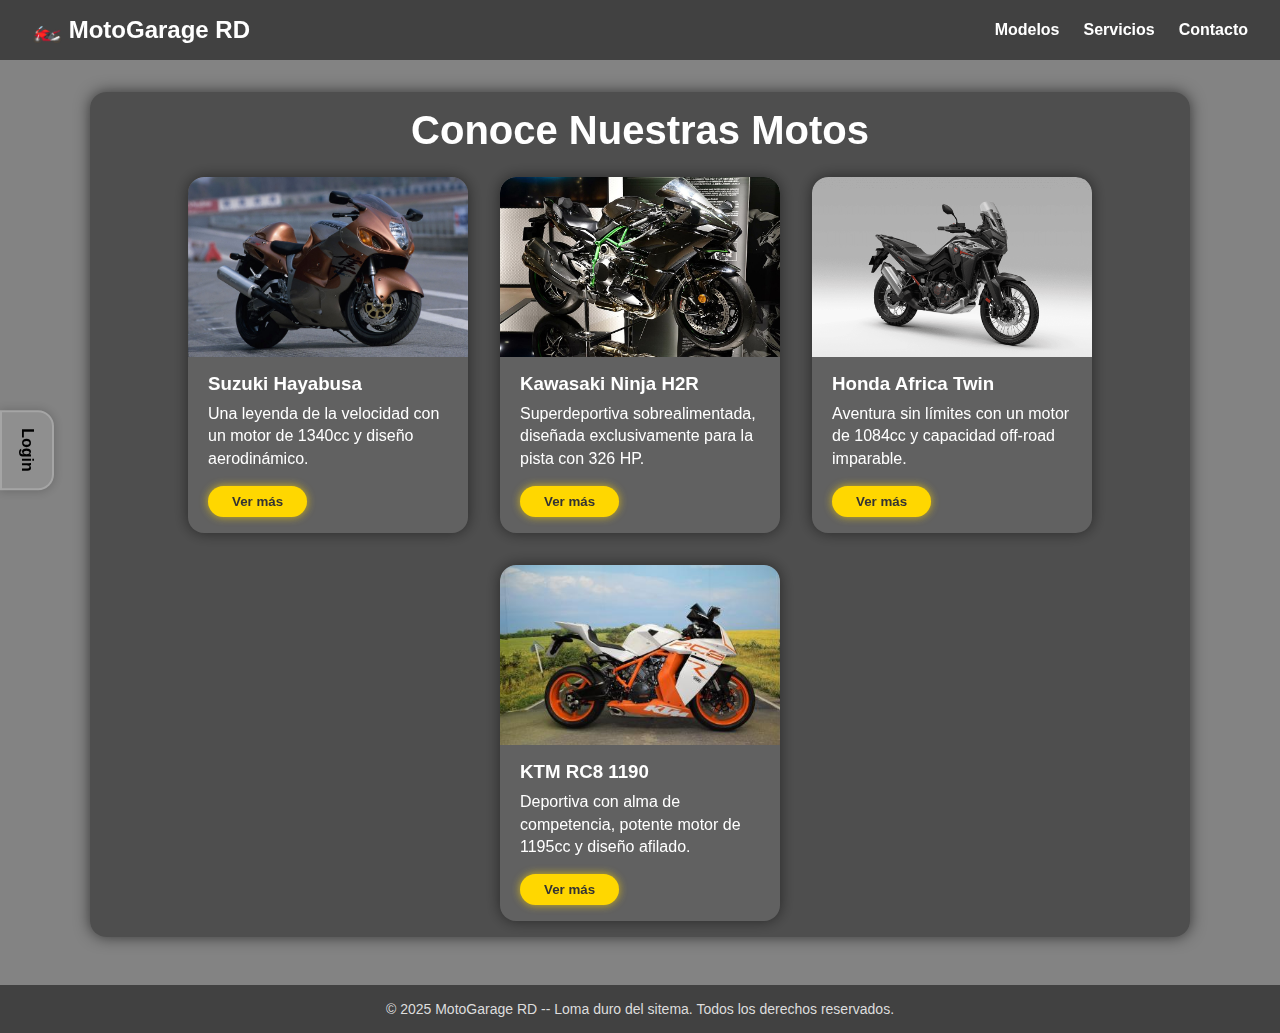
<file: index.html>
<!DOCTYPE html>
<html lang="en">
<head>
    <meta charset="UTF-8">
    <meta name="viewport" content="width=device-width, initial-scale=1.0">
    <link rel="stylesheet" href="styles.css">
    <title>MotoGarage RD</title>
</head>
<body>
    <header>
        <div class="logo">🏍️ MotoGarage RD</div>
        <nav>
            <a href="#modelos">Modelos</a>
            <a href="#servicios">Servicios</a>
            <a href="#contacto">Contacto</a>
        </nav>
    </header>

    <a href="./login/index.html">
        <button class="login-button" aria-label="Login">Login</button>
    </a>
    <main>
        <h1 id="modelos">Conoce Nuestras Motos</h1>

        <div class="cards-container">
            <article class="card">
                <img src="images/hayabusa.jpg" alt="Suzuki Hayabusa" />
                <div class="card-content">
                    <h3>Suzuki Hayabusa</h3>
                    <p>Una leyenda de la velocidad con un motor de 1340cc y diseño aerodinámico.</p>
                    <button>Ver más</button>
                </div>
            </article>

            <article class="card">
                <img src="images/h2r.jpg" alt="Kawasaki H2R" />
                <div class="card-content">
                    <h3>Kawasaki Ninja H2R</h3>
                    <p>Superdeportiva sobrealimentada, diseñada exclusivamente para la pista con 326 HP.</p>
                    <button>Ver más</button>
                </div>
            </article>

            <article class="card">
                <img src="images/africa_twin.jpg" alt="Honda Africa Twin" />
                <div class="card-content">
                    <h3>Honda Africa Twin</h3>
                    <p>Aventura sin límites con un motor de 1084cc y capacidad off-road imparable.</p>
                    <button>Ver más</button>
                </div>
            </article>

            <article class="card">
                <img src="images/rc8.jpg" alt="KTM RC8" />
                <div class="card-content">
                    <h3>KTM RC8 1190</h3>
                    <p>Deportiva con alma de competencia, potente motor de 1195cc y diseño afilado.</p>
                    <button>Ver más</button>
                </div>
            </article>
        </div>
    </main>

    <footer id="contacto">
        &copy; 2025 MotoGarage RD -- Loma duro del sitema. Todos los derechos reservados.
    </footer>
</body>
</html>
</file>
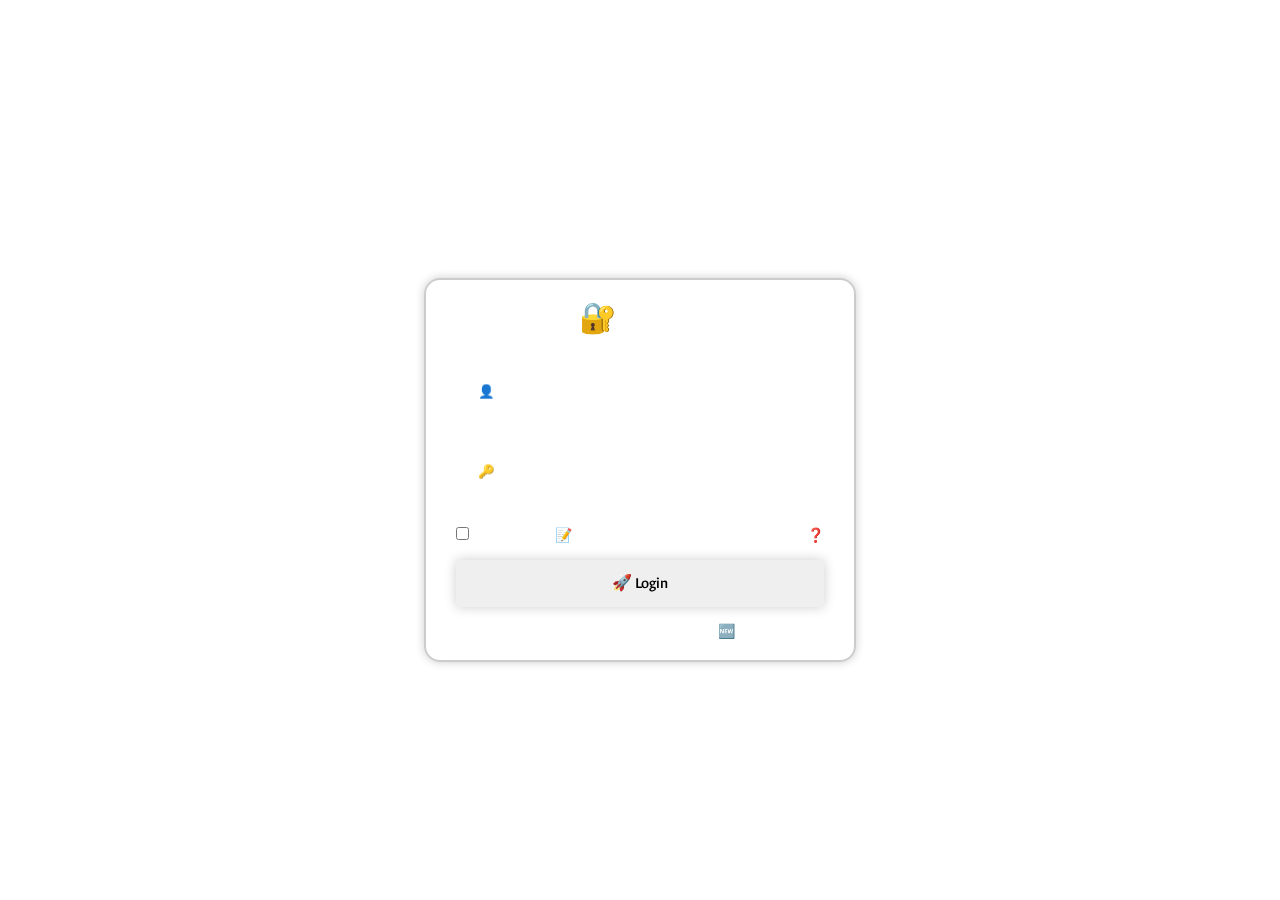
<file: login/index.html>
<!DOCTYPE html>
<html lang="en">
<head>
    <meta charset="UTF-8">
    <meta name="viewport" content="width=device-width, initial-scale=1.0">
    <link rel="stylesheet" href="./styles.css">
    <title>🔐 LOGIN</title>
</head>
<body>
    <div class="wrapper">
        <form action="../index.html">
            <h1>🔐 LOGIN</h1>
            <div class="input-box">
                <input type="text" placeholder="👤 Username" required>
                <i class="bx bxs-user"></i>
            </div>
            <div class="input-box">
                <input type="password" placeholder="🔑 Password" required>
                <i class="bx bxs-lock"></i>
            </div>
            <div class="remember-forgot">
                <label><input type="checkbox">Remember me 📝</label>
                <a href="forgot_password.html">Forgot password? ❓</a>
            </div>
            <div>
                <button type="submit" class="btn">🚀 Login</button>
                <div class="register-link">
                    <p>Don't have an account? <a href="Register.html">Sign up 🆕</a></p>
                </div>
            </div>
        </form>
    </div>
</body>
</html>
</file>
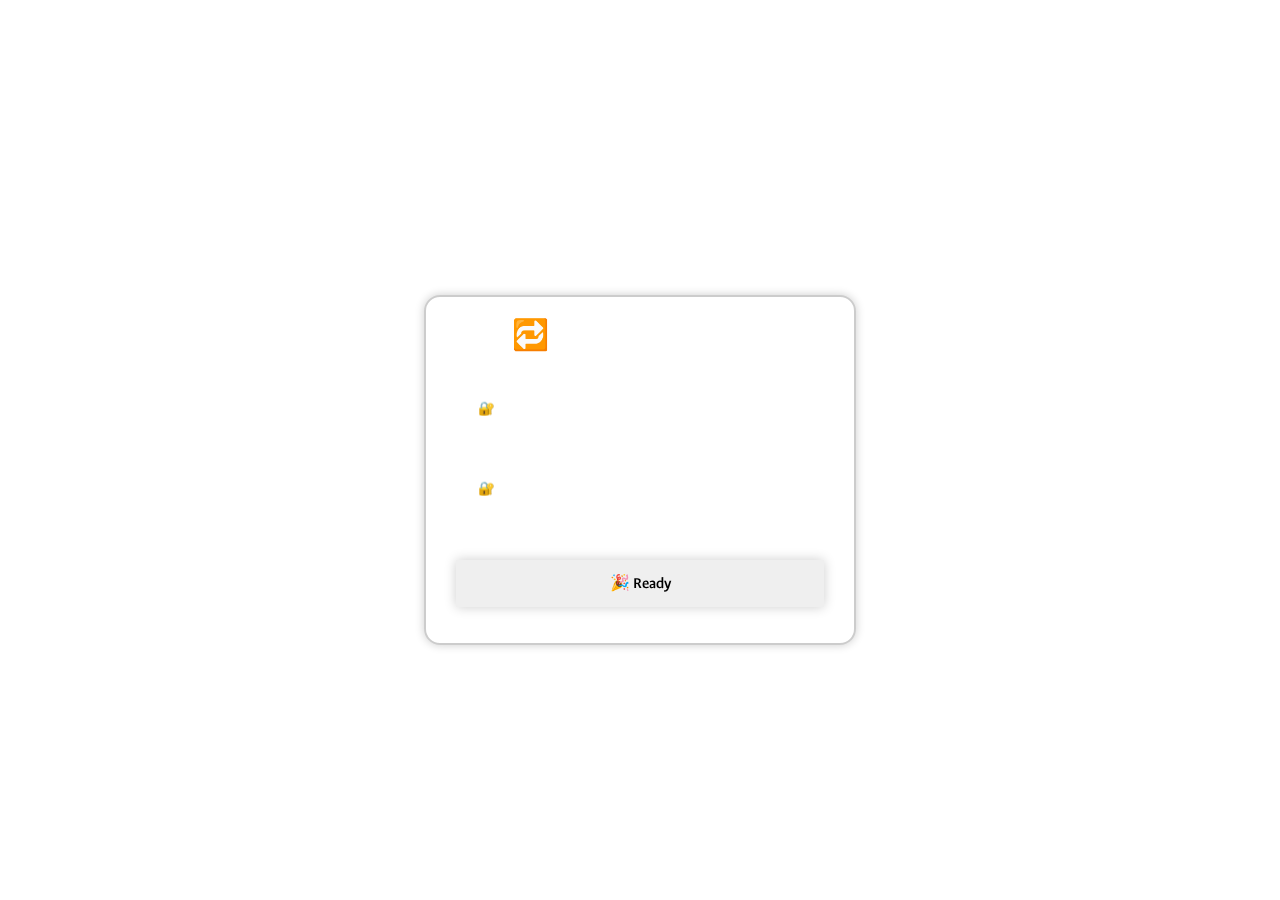
<file: login/Cambia_your_contrasehina.html>
<!DOCTYPE html>
<html lang="en">
<head>
    <meta charset="UTF-8">
    <meta name="viewport" content="width=device-width, initial-scale=1.0">
    <link rel="stylesheet" href="./styles.css">
    <title>🔁 Cambiar contraseña</title>
</head>
<body>
    <div class="wrapper">
        <form action="../index.html">
            <h1>🔁 Change Password</h1>
            <div class="input-box">
                <input type="password" placeholder="🔐 New password" required>
                <i class="bx bxs-lock"></i>
            </div>
            <div class="input-box">
                <input type="password" placeholder="🔐 Repeat password" required>
                <i class="bx bxs-lock"></i>
            </div>
            <div>
                <button type="submit" class="btn">🎉 Ready</button>
            </div>
        </form>
    </div>
</body>
</html>
</file>
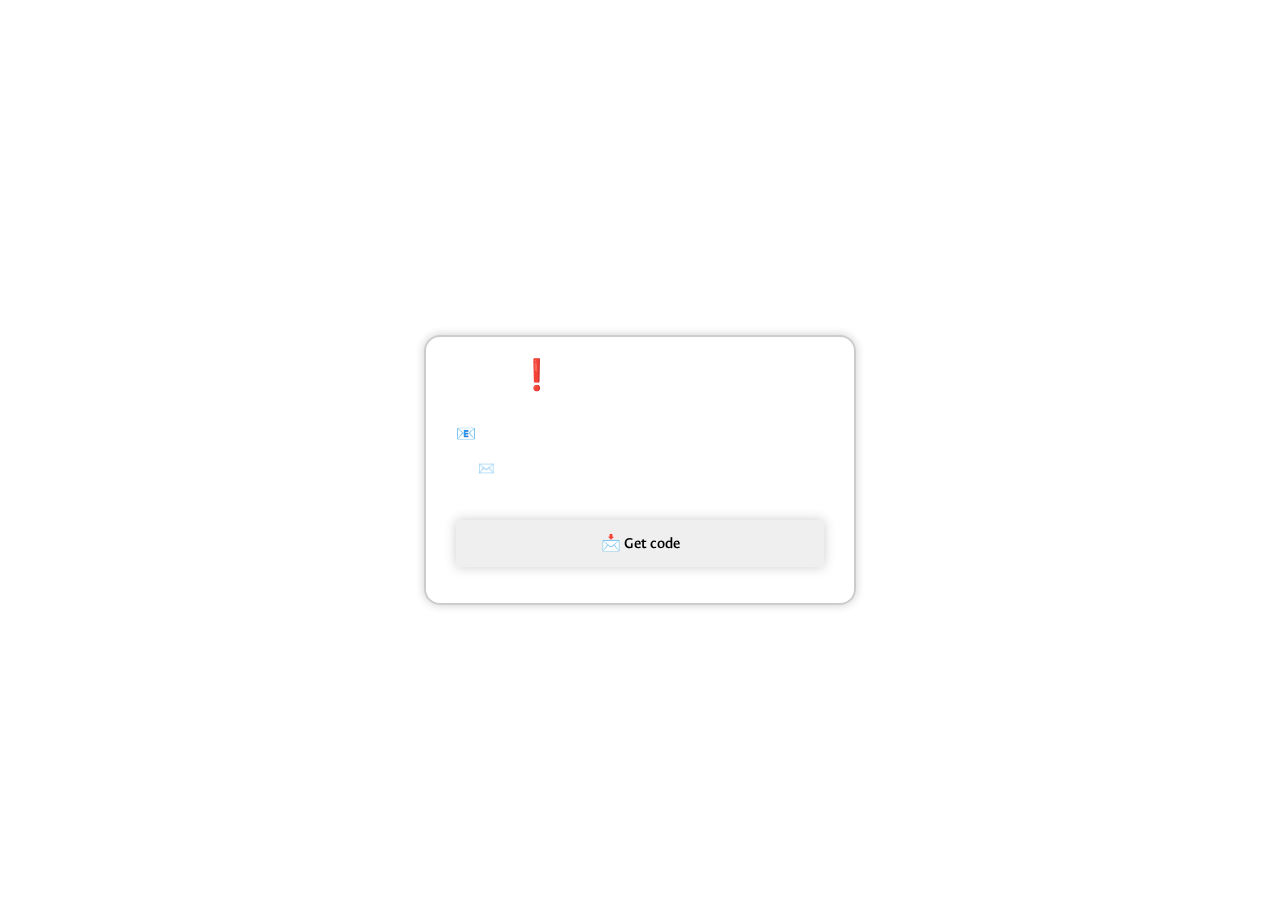
<file: login/forgot_password.html>
<!DOCTYPE html>
<html lang="en">
<head>
    <meta charset="UTF-8">
    <meta name="viewport" content="width=device-width, initial-scale=1.0">
    <link rel="stylesheet" href="./styles.css">
    <title>🔒 Olvidaste tu contraseña</title>
</head>
<body>
    <div class="wrapper">
        <form action="your_fokin_code.html" method="get">
            <h1>❗ Forgot password</h1>
            <div class="input-box">
                <p>📧 Enter your email to receive a verification code</p>
                <input type="text" placeholder="✉️ Email" required>
                <i class="bx bxs-envelope"></i>
            </div>
            <div>
                <button type="submit" class="btn">📩 Get code</button>
            </div>
        </form>
    </div>
</body>
</html>
</file>
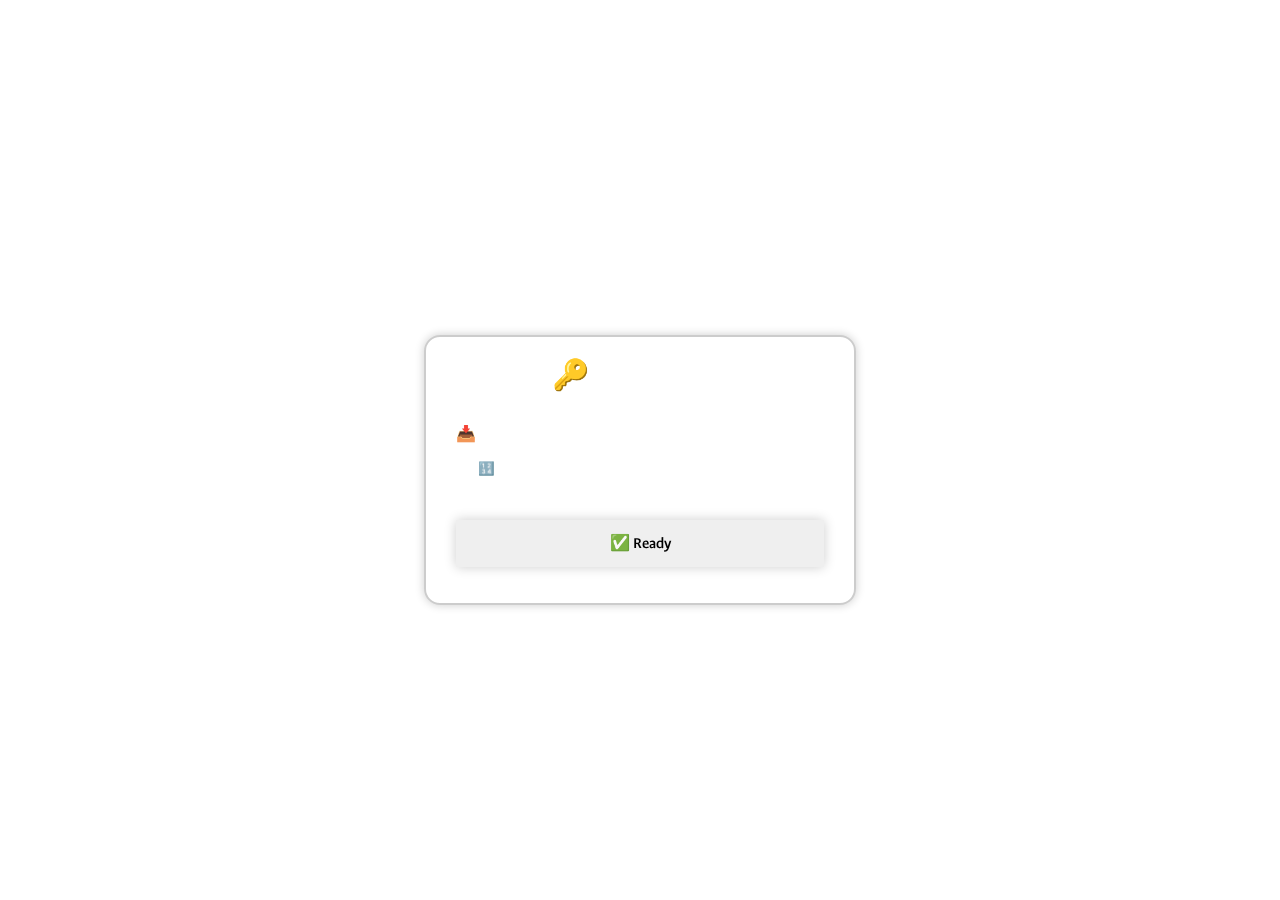
<file: login/your_fokin_code.html>
<!DOCTYPE html>
<html lang="en">
<head>
    <meta charset="UTF-8">
    <meta name="viewport" content="width=device-width, initial-scale=1.0">
    <link rel="stylesheet" href="./styles.css">
    <title>✅ Código de verificación</title>
</head>
<body>
    <div class="wrapper">
        <form action="Cambia_your_contrasehina.html">
            <h1>🔑 Enter Code</h1>
            <div class="input-box">
                <p>📥 Enter the code you received</p>
                <input type="text" placeholder="🔢 Code" required>
                <i class="bx bxs-key"></i>
            </div>
            <div>
                <button type="submit" class="btn">✅ Ready</button>
            </div>
        </form>
    </div>
</body>
</html>
</file>
<file: login/styles.css>
@import
url("https://fonts.googleapis.com/css2?family=Ancizar+Sans:ital,wght@0,100..1000;1,100..1000&family=Oswald:wght@200..700&family=WDXL+Lubrifont+TC&display=swap");

html{
    font-size: 100%;
}

*{
    margin: 0;
    padding: 0;
    box-sizing: border-box;
    font-family: "Ancizar Sans", sans-serif;
}

body{
    display: flex;
    justify-content: center;
    align-items: center;
    min-height: 100vh;

    background: url("https://i.pinimg.com/736x/00/86/3a/00863acb334d737a637f195fce2eb8ff.jpg") no-repeat;
    background-size: cover;
    background-position: center;
}

.wrapper{
    margin-top: 2.5rem;
    width: 27rem;
    background-color: transparent;
    border: 0.125rem solid rgba(0, 0, 0, 0.2);
    backdrop-filter: blur(0.45rem);
    box-shadow: 0 0 0.625rem rgba(0, 0, 0, 0.2);
    color: white;
    border-radius: 1rem;
    padding: 1.25rem 1.875rem;
}

.wrapper .input-box{
    width: 100%;
    height: 3.125rem;
    position: relative;
    margin: 1.875rem 0;
}

.wrapper h1{
    font-size: 1.875rem;
    text-align: center;
}

.input-box input{
    width: 100%;
    height: 100%;
    padding: 1.25rem 2.9rem 1.25rem 1.25rem;
    background: transparent;
    border: none;
    outline: none;
    border: 0.125rem solid rgba(255, 255, 255, 0.2);
    color: white;
}

.input-box input::placeholder{
    color: white;
}

.input-box i{
    position: absolute;
    right: 1.25rem;
    top: 50%;
    transform: translateY(-50%);
    font-size: 1.25rem;
}

.wrapper .remember-forgot{
    display: flex;
    justify-content: space-between;
    font-size: 0.875rem;
    margin: -9375 0 -9375;
}

.remember-forgot label input{
    accent-color: white;
    margin-right: 0.1875rem;
}

.remember-forgot a{
    color: white;
    text-decoration: none;
}

.remember-forgot a:hover{
    text-decoration: underline;
}

.wrapper .btn{
    width: 100%;
    height: 2.9rem;
    border: none;
    outline: none;
    box-shadow: 0 0 0.7rem rgba(0, 0, 0, 0.2);
    font-size: 1rem;
    cursor: pointer;
    font-weight: 600;
    margin-top: 1rem;
    margin-bottom: 1rem;
}

.wrapper .register-link{
    text-align: center;
    font-size: 0.875rem;
}

.wrapper .register-link p a{
    color: white;
    text-decoration: none;
    font-weight: 600;
}

.wrapper.register-link p a:hover{
    text-decoration: underline;
}
</file>
<file: styles.css>
/* Reset básico y fuente */
* {
  margin: 0;
  padding: 0;
  box-sizing: border-box;
  font-family: 'Poppins', sans-serif;
  }

body {
  background: url("https://i.pinimg.com/originals/58/01/41/580141ac168ccf9b6839e9b3fd6f9ef9.jpg") no-repeat center/cover;
  color: rgb(255, 255, 255);
  min-height: 100vh;
  display: flex;
  flex-direction: column;
  background-color: #838383;
}

/* Menú superior */
header {
  display: flex;
  justify-content: space-between;
  align-items: center;
  background-color: rgba(0,0,0,0.5);
  padding: 1rem 2rem;
  position: sticky;
  top: 0;
  z-index: 10;
}

nav {
  display: flex;
  gap: 1.5rem;
}

nav a {
  color: white;
  text-decoration: none;
  font-weight: 600;
  transition: color 0.3s;
}

nav a:hover {
  color: #ffd700;
}

.logo {
  font-weight: 800;
  font-size: 1.5rem;
}

/* Botón login fijo a la izquierda */
.login-button {
  position: fixed;
  left: 0;
  top: 50%;
  transform: translateY(-50%);
  background-color: rgba(255, 255, 255, 0.1);
  border: 2px solid rgba(255, 255, 255, 0.2);
  backdrop-filter: blur(15px);
  color: #000000;
  padding: 1rem;
  writing-mode: vertical-rl;
  text-orientation: mixed;
  border-radius: 0 1rem 1rem 0;
  font-weight: 600;
  font-size: 1rem;
  cursor: pointer;
  box-shadow: 0 0 10px rgba(0,0,0,0.2);
  transition: all 0.3s ease;
  z-index: 20;
}

.login-button:hover {
  background-color: rgba(255, 255, 255, 0.25);
  transform: translateY(-50%) scale(1.05);
}

/* Contenedor principal */
main {
  flex: 1;
  max-width: 1100px;
  margin: 2rem auto 3rem;
  padding: 1rem;
  background-color: rgba(0,0,0,0.4);
  border-radius: 1rem;
  backdrop-filter: blur(8px);
  box-shadow: 0 0 15px rgba(0,0,0,0.6);
}

main h1 {
  font-weight: 900;
  font-size: 2.5rem;
  margin-bottom: 1.5rem;
  text-align: center;
}

/* Contenedor flex para cards */
.cards-container {
  display: flex;
  flex-wrap: wrap;
  gap: 2rem;
  justify-content: center;
}

/* Card */
.card {
  background-color: rgba(255, 255, 255, 0.1);
  border-radius: 1rem;
  width: 280px;
  box-shadow: 0 0 15px rgba(0,0,0,0.5);
  display: flex;
  flex-direction: column;
  position: relative;
  overflow: hidden;
  transition: transform 0.3s ease;
}

.card:hover {
  transform: translateY(-10px);
}

/* Imagen en la card */
.card img {
  width: 100%;
  height: 180px;
  object-fit: cover;
  border-top-left-radius: 1rem;
  border-top-right-radius: 1rem;
}

/* Contenido dentro de la card */
.card-content {
  padding: 1rem 1.25rem;
  display: flex;
  flex-direction: column;
  flex: 1;
}

.card-content h3 {
  font-weight: 700;
  margin-bottom: 0.5rem;
}

.card-content p {
  font-weight: 400;
  flex-grow: 1;
  line-height: 1.4;
  margin-bottom: 1rem;
}

/* Botón contacto dentro de la card */
.card-content button {
  align-self: flex-start;
  background-color: #ffd700;
  color: #333;
  border: none;
  border-radius: 2rem;
  padding: 0.5rem 1.5rem;
  font-weight: 600;
  cursor: pointer;
  box-shadow: 0 0 8px rgba(255, 215, 0, 0.7);
  transition: background-color 0.3s ease;
}

.card-content button:hover {
  background-color: #e6c200;
}

/* Footer simple */
footer {
  text-align: center;
  padding: 1rem;
  background: rgba(0,0,0,0.5);
  font-size: 0.875rem;
  color: #ddd;
}

/* Responsive */
@media(max-width: 768px) {
  .cards-container {
    flex-direction: column;
    align-items: center;
  }
}
</file>
